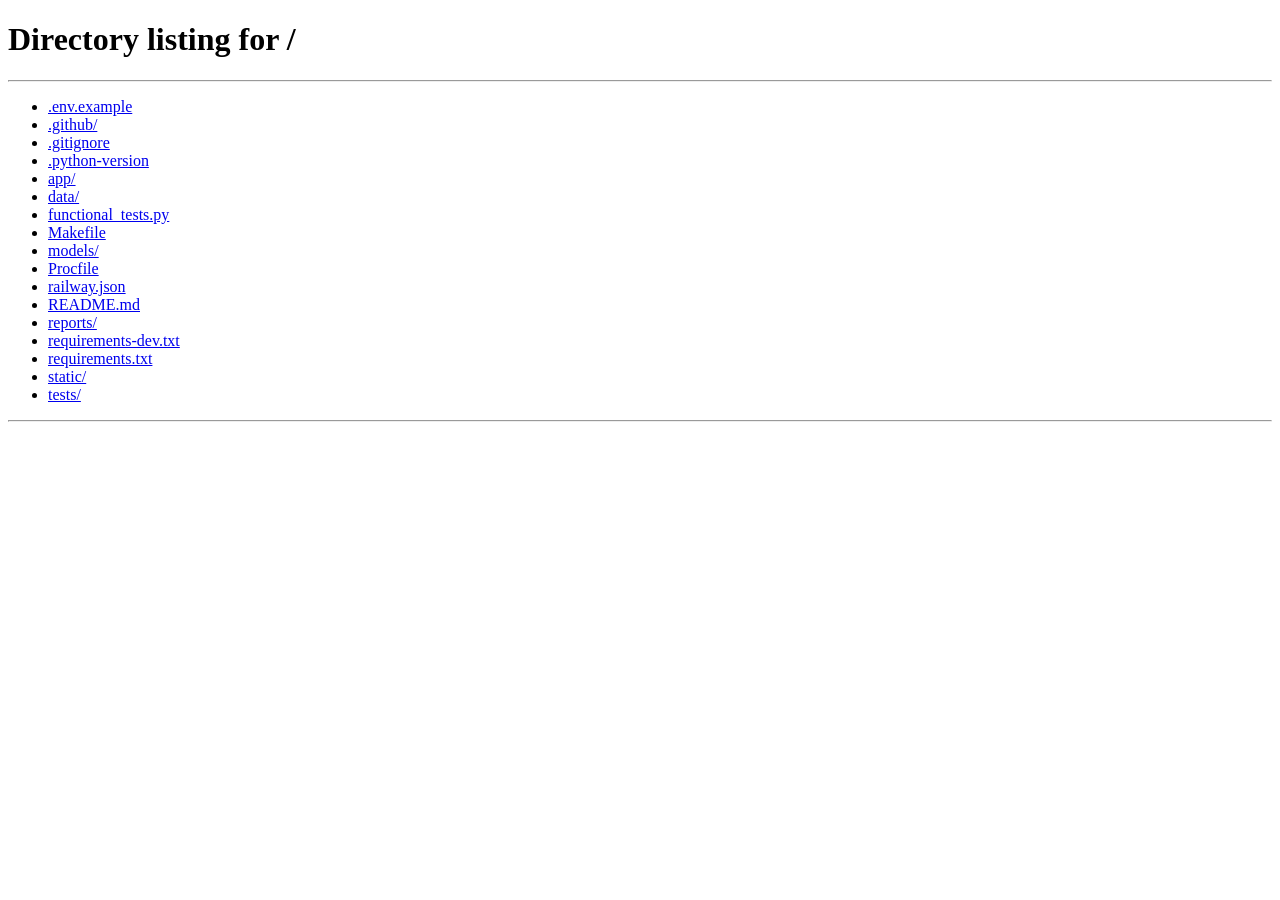
<file: static/chat.html>
<!DOCTYPE html>
<html lang="en">
<head>
  <meta charset="utf-8">
  <meta name="viewport" content="width=device-width, initial-scale=1">
  <meta name="description" content="Chat with the CitizenVoice grievance assistant to report a problem in your community.">
  <title>CitizenVoice NG · Report a Grievance</title>
  <link rel="icon" href="/static/img/favicon.svg" type="image/svg+xml">
  <link rel="stylesheet" href="/static/css/base.css">
  <link rel="stylesheet" href="/static/css/chat.css">
  <script type="module" src="/static/js/chat.js"></script>
</head>
<body class="app-shell">
  <a class="skip-link" href="#composer-input">Skip to message box</a>

  <header class="topbar">
    <a class="brand" href="/">
      <span class="brand__logo" aria-hidden="true">CV</span>
      <span>
        <span class="brand__name">CitizenVoice NG</span>
        <span class="brand__tag">Nasarawa State Grievance Reporting</span>
      </span>
    </a>
    <nav class="nav" aria-label="Main">
      <a class="nav__link is-active" href="/chat" aria-current="page">Report</a>
      <a class="nav__link" href="/track">Track Complaint</a>
      <span class="nav__user" data-user-name></span>
      <button class="nav__link" type="button" data-action="sign-out">Sign out</button>
    </nav>
  </header>

  <div class="chat-layout">
    <aside class="panel panel--start" aria-labelledby="my-complaints-title">
      <h2 class="panel__title" id="my-complaints-title">My complaints</h2>
      <ul class="complaint-list" id="my-complaints">
        <li class="empty">No complaints yet.</li>
      </ul>
    </aside>

    <main class="chat" id="main">
      <div class="chat__scroll" id="chat-scroll">
        <div class="chat__column chat__log" id="chat-log" role="log" aria-live="polite" aria-label="Conversation with CitizenVoice"></div>
      </div>

      <div class="chat__dock">
        <form class="chat__column composer" id="composer">
          <div class="composer__box">
            <label class="sr-only" for="composer-input">Your message</label>
            <textarea class="composer__input" id="composer-input" name="message" rows="1" maxlength="2000"
                      placeholder="Describe the problem and where it is happening…" autocomplete="off" required></textarea>
            <button class="composer__send" type="submit" id="composer-send" aria-label="Send message" disabled>
              <svg viewBox="0 0 24 24" width="18" height="18" aria-hidden="true" focusable="false">
                <path d="M12 19V5M5.5 11.5 12 5l6.5 6.5" fill="none" stroke="currentColor" stroke-width="2.2"
                      stroke-linecap="round" stroke-linejoin="round"/>
              </svg>
            </button>
          </div>
          <p class="composer__hint">
            Enter to send · Shift + Enter for a new line · In immediate danger? Call <strong>112</strong>
          </p>
        </form>
      </div>
    </main>

    <aside class="panel panel--end" aria-labelledby="perception-title">
      <h2 class="panel__title" id="perception-title">Agent perception &amp; decision</h2>
      <div id="perception">
        <p class="empty">The agent's reading of your complaint will appear here as you chat.</p>
      </div>
    </aside>
  </div>
</body>
</html>
</file>
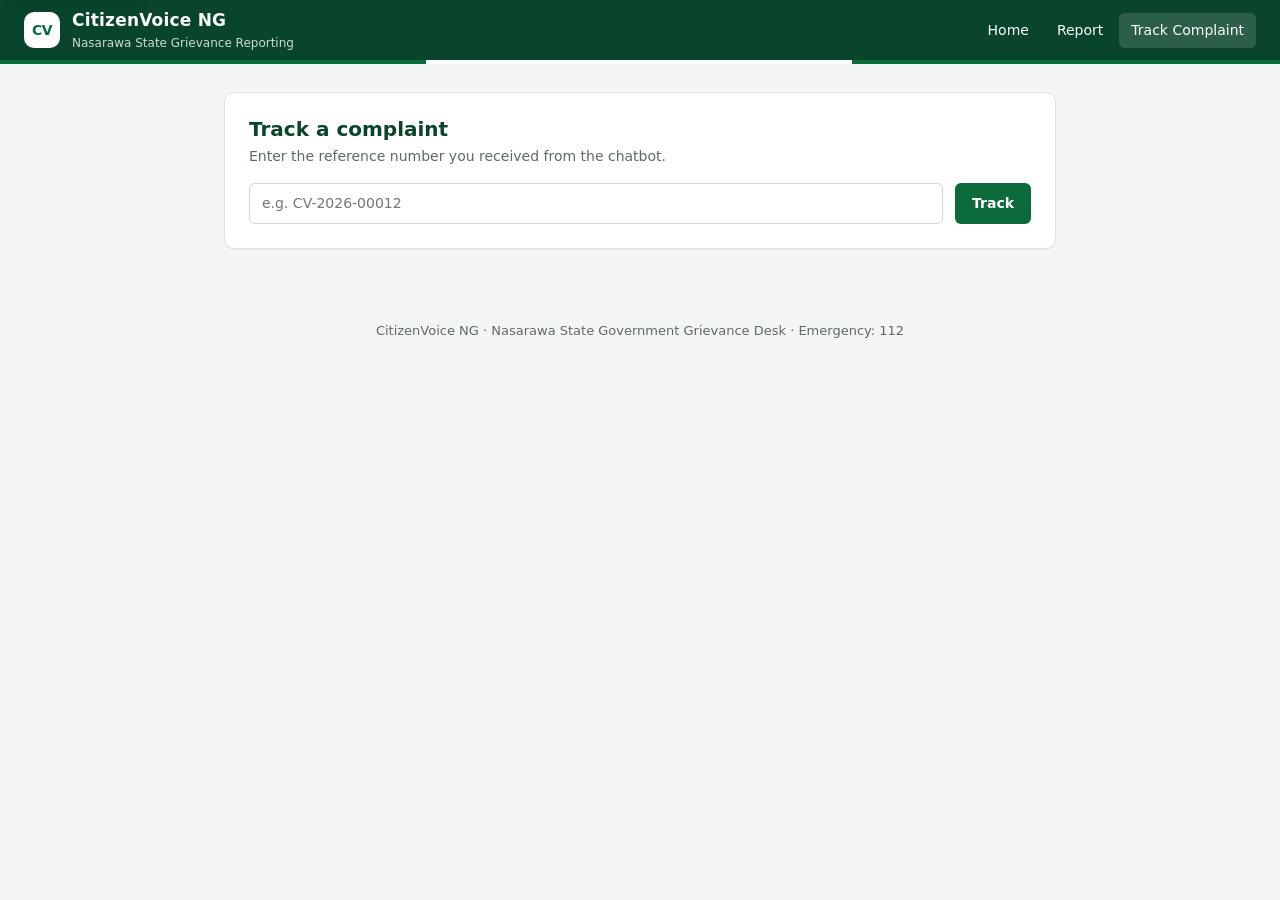
<file: static/track.html>
<!DOCTYPE html>
<html lang="en">
<head>
  <meta charset="utf-8">
  <meta name="viewport" content="width=device-width, initial-scale=1">
  <meta name="description" content="Track the progress of a complaint filed with CitizenVoice NG.">
  <title>CitizenVoice NG · Track a Complaint</title>
  <link rel="icon" href="/static/img/favicon.svg" type="image/svg+xml">
  <link rel="stylesheet" href="/static/css/base.css">
  <link rel="stylesheet" href="/static/css/track.css">
  <script type="module" src="/static/js/track.js"></script>
</head>
<body>
  <a class="skip-link" href="#main">Skip to content</a>

  <header class="topbar">
    <a class="brand" href="/">
      <span class="brand__logo" aria-hidden="true">CV</span>
      <span>
        <span class="brand__name">CitizenVoice NG</span>
        <span class="brand__tag">Nasarawa State Grievance Reporting</span>
      </span>
    </a>
    <nav class="nav" aria-label="Main">
      <a class="nav__link" href="/">Home</a>
      <a class="nav__link" href="/chat">Report</a>
      <a class="nav__link is-active" href="/track" aria-current="page">Track Complaint</a>
    </nav>
  </header>

  <main id="main" class="container container--narrow">
    <section class="card" aria-labelledby="track-title">
      <h1 class="page-title" id="track-title">Track a complaint</h1>
      <p class="muted">Enter the reference number you received from the chatbot.</p>
      <form class="track-form" id="track-form">
        <label class="sr-only" for="track-ref">Reference number</label>
        <input class="input" id="track-ref" name="ref" placeholder="e.g. CV-2026-00012" autocomplete="off"
               pattern="[Cc][Vv]-\d{4}-\d{5}" title="Format: CV-2026-00012" required>
        <button class="btn btn--primary" type="submit">Track</button>
      </form>
    </section>

    <section id="track-result" class="track-result" aria-live="polite"></section>
  </main>

  <footer class="footer">
    CitizenVoice NG · Nasarawa State Government Grievance Desk · Emergency: 112
  </footer>
</body>
</html>
</file>
<file: static/css/base.css>
/* ==========================================================================
   CitizenVoice NG - shared design system
   Tokens, base elements, layout primitives and reusable components.
   Page-specific rules live in home.css, chat.css, track.css and admin.css.
   ========================================================================== */

/* ---------- Design tokens ---------- */
:root {
  color-scheme: light;

  /* brand */
  --green-900: #06331f;
  --green-800: #08452a;
  --green-700: #0b6b3a;
  --green-600: #12804a;
  --green-100: #d3eadb;
  --green-50: #e8f3ec;

  /* neutrals */
  --ink: #17201b;
  --ink-soft: #34423a;
  --muted: #5d6b63;
  --line: #dfe5e1;
  --line-soft: #eef1ef;
  --bg: #f4f6f5;
  --surface: #ffffff;
  --surface-alt: #fafbfa;

  /* status */
  --danger: #c62828;
  --danger-bg: #fdecea;
  --danger-line: #f3c4c0;
  --danger-ink: #7f1d1d;
  --warning: #b26a00;
  --warning-bg: #fff4e0;
  --success: #2e7d32;
  --success-bg: #e8f5e9;
  --info: #1565c0;
  --info-bg: #e3f2fd;

  /* data colours (also read by admin.js for charts) */
  --c-high: #c62828;
  --c-medium: #e0a000;
  --c-low: #2e7d32;
  --c-negative: #c4512a;
  --c-neutral: #78909c;
  --c-positive: #1e88e5;
  --c-bar: var(--green-700);
  --c-bar-alt: #3d7a59;

  /* shape and depth */
  --radius-sm: 6px;
  --radius: 10px;
  --radius-lg: 14px;
  --radius-pill: 999px;
  --shadow-sm: 0 1px 2px rgba(16, 24, 20, 0.06);
  --shadow: 0 4px 16px rgba(16, 24, 20, 0.08);
  --shadow-lg: 0 16px 48px rgba(16, 24, 20, 0.2);

  /* type and spacing */
  --font: system-ui, -apple-system, "Segoe UI", Roboto, "Helvetica Neue", Arial, sans-serif;
  --fs-xs: 0.75rem;
  --fs-sm: 0.8125rem;
  --fs-base: 0.875rem;
  --fs-md: 1rem;
  --fs-lg: 1.25rem;
  --fs-xl: 1.75rem;
  --space-1: 4px;
  --space-2: 8px;
  --space-3: 12px;
  --space-4: 16px;
  --space-5: 24px;
  --space-6: 32px;
  --space-7: 48px;

  --topbar-h: 60px;
  --focus: 0 0 0 3px rgba(11, 107, 58, 0.35);
}

/* ---------- Base ---------- */
*,
*::before,
*::after {
  box-sizing: border-box;
}

html {
  -webkit-text-size-adjust: 100%;
}

body {
  margin: 0;
  min-height: 100vh;
  font-family: var(--font);
  font-size: var(--fs-base);
  line-height: 1.5;
  color: var(--ink);
  background: var(--bg);
  -webkit-font-smoothing: antialiased;
}

h1,
h2,
h3,
h4 {
  margin: 0;
  line-height: 1.25;
  color: var(--ink);
}

p {
  margin: 0;
}

a {
  color: var(--green-700);
  text-underline-offset: 2px;
}

a:hover {
  color: var(--green-800);
}

button,
input,
select,
textarea {
  font: inherit;
  color: inherit;
}

button {
  cursor: pointer;
}

:focus-visible {
  outline: none;
  box-shadow: var(--focus);
}

[hidden] {
  display: none !important;
}

/* ---------- Utilities ---------- */
.sr-only {
  position: absolute;
  width: 1px;
  height: 1px;
  padding: 0;
  margin: -1px;
  overflow: hidden;
  clip: rect(0 0 0 0);
  white-space: nowrap;
  border: 0;
}

.muted {
  color: var(--muted);
}

.small {
  font-size: var(--fs-sm);
}

.nowrap {
  white-space: nowrap;
}

.stack > * + * {
  margin-top: var(--space-3);
}

.skip-link {
  position: absolute;
  left: var(--space-3);
  top: -40px;
  z-index: 100;
  padding: var(--space-2) var(--space-3);
  background: var(--surface);
  border-radius: var(--radius-sm);
  box-shadow: var(--shadow);
}

.skip-link:focus {
  top: var(--space-3);
}

/* ---------- Top bar ---------- */
.topbar {
  position: relative;
  display: flex;
  align-items: center;
  gap: var(--space-4);
  min-height: var(--topbar-h);
  padding: 0 var(--space-5);
  color: #fff;
  background: var(--green-800);
}

/* the green-white-green strip under the bar */
.topbar::after {
  content: "";
  position: absolute;
  left: 0;
  right: 0;
  bottom: -4px;
  height: 4px;
  background: linear-gradient(90deg, var(--green-700) 33.3%, #fff 33.3% 66.6%, var(--green-700) 66.6%);
}

.brand {
  display: flex;
  align-items: center;
  gap: var(--space-3);
  color: inherit;
  text-decoration: none;
}

.brand:hover {
  color: inherit;
}

.brand__logo {
  display: grid;
  place-items: center;
  width: 36px;
  height: 36px;
  border-radius: var(--radius);
  background: #fff;
  color: var(--green-700);
  font-weight: 800;
  letter-spacing: -0.5px;
}

.brand__name {
  display: block;
  font-size: 1.0625rem;
  font-weight: 700;
  letter-spacing: 0.2px;
}

.brand__tag {
  display: block;
  font-size: var(--fs-xs);
  opacity: 0.8;
}

.nav {
  display: flex;
  align-items: center;
  gap: var(--space-1);
  margin-left: auto;
}

.nav__link {
  padding: 7px 12px;
  border: 0;
  border-radius: var(--radius-sm);
  color: #fff;
  background: transparent;
  text-decoration: none;
  transition: background-color 0.15s ease;
}

.nav__link:hover,
.nav__link.is-active {
  color: #fff;
  background: rgba(255, 255, 255, 0.14);
}

.nav__user {
  margin: 0 var(--space-2);
  opacity: 0.85;
  font-size: var(--fs-sm);
}

/* ---------- Layout ---------- */
.container {
  width: 100%;
  max-width: 1180px;
  margin: 0 auto;
  padding: var(--space-6) var(--space-5);
}

.container--narrow {
  max-width: 880px;
}

.grid-2,
.grid-3 {
  display: grid;
  gap: var(--space-4);
}

.grid-2 {
  grid-template-columns: repeat(2, minmax(0, 1fr));
}

.grid-3 {
  grid-template-columns: repeat(3, minmax(0, 1fr));
}

.footer {
  padding: var(--space-5);
  text-align: center;
  font-size: var(--fs-sm);
  color: var(--muted);
}

/* ---------- Card ---------- */
.card {
  background: var(--surface);
  border: 1px solid var(--line);
  border-radius: var(--radius);
  padding: var(--space-5);
  box-shadow: var(--shadow-sm);
}

.card--flush {
  padding: 0;
  overflow: hidden;
}

.card__title {
  margin-bottom: var(--space-3);
  font-size: var(--fs-base);
  font-weight: 700;
}

.card__subtitle {
  font-weight: 400;
  color: var(--muted);
}

.section-title {
  margin: var(--space-5) 0 var(--space-3);
  font-size: var(--fs-md);
}

/* ---------- Buttons ---------- */
.btn {
  display: inline-flex;
  align-items: center;
  justify-content: center;
  gap: var(--space-2);
  min-height: 40px;
  padding: 0 var(--space-4);
  border: 1px solid transparent;
  border-radius: var(--radius-sm);
  font-weight: 600;
  text-decoration: none;
  white-space: nowrap;
  transition: background-color 0.15s ease, border-color 0.15s ease, opacity 0.15s ease;
}

.btn--primary {
  color: #fff;
  background: var(--green-700);
}

.btn--primary:hover {
  color: #fff;
  background: var(--green-800);
}

.btn--ghost {
  color: var(--green-700);
  background: var(--surface);
  border-color: var(--green-700);
}

.btn--ghost:hover {
  background: var(--green-50);
}

.btn--block {
  width: 100%;
}

.btn--pill {
  border-radius: var(--radius-pill);
  padding: 0 var(--space-5);
}

.btn:disabled,
.btn[aria-busy="true"] {
  opacity: 0.6;
  cursor: not-allowed;
}

.link-button {
  padding: 0;
  border: 0;
  background: none;
  color: var(--green-700);
  font-weight: 700;
  text-align: left;
}

.link-button:hover {
  text-decoration: underline;
}

/* ---------- Forms ---------- */
.form > * + * {
  margin-top: var(--space-3);
}

.field__label {
  display: block;
  margin-bottom: var(--space-1);
  font-size: var(--fs-xs);
  font-weight: 600;
  color: var(--muted);
  text-transform: uppercase;
  letter-spacing: 0.4px;
}

.input,
.select,
.textarea {
  width: 100%;
  min-height: 40px;
  padding: 9px 12px;
  border: 1px solid #cfd8d3;
  border-radius: var(--radius-sm);
  background: var(--surface);
  transition: border-color 0.15s ease, box-shadow 0.15s ease;
}

.input:hover,
.select:hover,
.textarea:hover {
  border-color: #b6c3bb;
}

.input:focus,
.select:focus,
.textarea:focus {
  outline: none;
  border-color: var(--green-700);
  box-shadow: var(--focus);
}

/* password input with a show / hide (eye) button inside it */
.password-field {
  position: relative;
}

.password-field .input {
  padding-right: 44px;
}

.password-toggle {
  position: absolute;
  top: 50%;
  right: 4px;
  display: grid;
  place-items: center;
  width: 34px;
  height: 34px;
  border: 0;
  border-radius: var(--radius-sm);
  color: var(--muted);
  background: transparent;
  transform: translateY(-50%);
  transition: color 0.15s ease, background-color 0.15s ease;
}

.password-toggle:hover {
  color: var(--green-700);
  background: var(--green-50);
}

.password-toggle[aria-pressed="true"] {
  color: var(--green-700);
}

.field__hint {
  margin-top: var(--space-1);
  font-size: var(--fs-xs);
  color: var(--muted);
}

.form-success {
  font-size: var(--fs-sm);
}

.form-error {
  min-height: 1.25em;
  font-size: var(--fs-sm);
  color: var(--danger);
}

.form-error:empty {
  min-height: 0;
}

/* ---------- Pills and tags ---------- */
.pill {
  display: inline-block;
  padding: 2px 10px;
  border-radius: var(--radius-pill);
  font-size: var(--fs-xs);
  font-weight: 700;
  letter-spacing: 0.2px;
  white-space: nowrap;
  color: var(--ink-soft);
  background: var(--line-soft);
}

.pill--lg {
  padding: 4px 12px;
  font-size: var(--fs-sm);
}

.pill--high { color: var(--danger); background: var(--danger-bg); }
.pill--medium { color: var(--warning); background: var(--warning-bg); }
.pill--low { color: var(--success); background: var(--success-bg); }
.pill--negative { color: #b23c17; background: #fbe9e7; }
.pill--neutral { color: #455a64; background: #eceff1; }
.pill--positive { color: var(--info); background: var(--info-bg); }
.pill--resolved,
.pill--closed { color: var(--success); background: var(--success-bg); }

.tags {
  display: flex;
  flex-wrap: wrap;
  gap: var(--space-1);
}

.tag {
  padding: 1px 8px;
  border-radius: var(--radius-sm);
  font-size: var(--fs-xs);
  color: #b71c1c;
  background: var(--danger-bg);
}

.tag--warn {
  color: #8a5200;
  background: var(--warning-bg);
}

/* ---------- Key / value rows ---------- */
.kv {
  display: flex;
  justify-content: space-between;
  align-items: center;
  gap: var(--space-3);
  padding: 7px 0;
  border-bottom: 1px dashed #e6ebe8;
  font-size: var(--fs-sm);
}

.kv__key {
  color: var(--muted);
}

.kv__value {
  font-weight: 700;
  text-align: right;
}

.label-caps {
  margin: var(--space-3) 0 var(--space-1);
  font-size: var(--fs-xs);
  font-weight: 600;
  color: var(--muted);
  text-transform: uppercase;
  letter-spacing: 0.4px;
}

/* ---------- Alerts and notices ---------- */
.alert {
  padding: var(--space-3) var(--space-4);
  border: 1px solid var(--line);
  border-radius: var(--radius);
  font-size: var(--fs-sm);
  background: var(--surface);
}

.alert--danger {
  color: var(--danger-ink);
  background: var(--danger-bg);
  border-color: var(--danger-line);
}

.alert--info {
  color: var(--green-800);
  background: var(--green-50);
  border-color: var(--green-100);
}

.empty {
  padding: var(--space-4) 0;
  font-size: var(--fs-sm);
  color: var(--muted);
}

/* ---------- Tabs ---------- */
.tabs {
  display: flex;
  gap: var(--space-1);
  border-bottom: 1px solid var(--line);
}

.tab {
  padding: var(--space-3) var(--space-4);
  border: 0;
  border-bottom: 3px solid transparent;
  background: none;
  font-weight: 600;
  color: var(--muted);
  transition: color 0.15s ease, border-color 0.15s ease;
}

.tab:hover {
  color: var(--ink);
}

.tab.is-active {
  color: var(--green-700);
  border-bottom-color: var(--green-700);
}

/* ---------- Sign-in / registration card (citizen and officer pages) ---------- */
.auth-card {
  padding-top: 0;
}

.auth-card__tabs {
  margin: 0 calc(-1 * var(--space-5)) var(--space-4);
}

.auth-card__tabs .tab {
  flex: 1;
  padding: var(--space-4);
}

.auth-card__footer {
  margin-top: var(--space-4);
  padding-top: var(--space-4);
  border-top: 1px solid var(--line-soft);
  font-size: var(--fs-sm);
  text-align: center;
  color: var(--muted);
}

.auth-card__notice {
  margin: var(--space-4) 0 0;
}

@media (max-width: 640px) {
  .auth-card__tabs {
    margin: 0 calc(-1 * var(--space-4)) var(--space-4);
  }
}

/* ---------- Tables ---------- */
.table-wrap {
  overflow-x: auto;
}

.table {
  width: 100%;
  border-collapse: collapse;
}

.table th {
  padding: 10px 12px;
  border-bottom: 1px solid var(--line);
  background: var(--surface-alt);
  font-size: var(--fs-xs);
  font-weight: 600;
  color: var(--muted);
  text-align: left;
  text-transform: uppercase;
  letter-spacing: 0.4px;
  white-space: nowrap;
}

.table td {
  padding: 10px 12px;
  border-bottom: 1px solid var(--line-soft);
  vertical-align: top;
}

.table tbody tr:last-child td {
  border-bottom: 0;
}

.table .is-highlight td {
  font-weight: 700;
  background: var(--green-50);
}

.table--interactive tbody tr {
  cursor: pointer;
  transition: background-color 0.1s ease;
}

.table--interactive tbody tr:hover,
.table--interactive tbody tr:focus-visible {
  background: #f7faf8;
}

/* ---------- Loading ---------- */
.spinner {
  display: inline-block;
  width: 16px;
  height: 16px;
  border: 2px solid currentColor;
  border-right-color: transparent;
  border-radius: 50%;
  animation: spin 0.7s linear infinite;
  vertical-align: middle;
}

@keyframes spin {
  to { transform: rotate(360deg); }
}

@media (prefers-reduced-motion: reduce) {
  *,
  *::before,
  *::after {
    animation-duration: 0.01ms !important;
    transition-duration: 0.01ms !important;
  }
}

/* ---------- Responsive ---------- */
@media (max-width: 980px) {
  .grid-2,
  .grid-3 {
    grid-template-columns: minmax(0, 1fr);
  }
}

@media (max-width: 640px) {
  .topbar {
    flex-wrap: wrap;
    padding: var(--space-2) var(--space-4);
  }

  .brand__tag,
  .nav__user {
    display: none;
  }

  .nav__link {
    padding: 6px 8px;
  }

  .container {
    padding: var(--space-5) var(--space-4);
  }

  .card {
    padding: var(--space-4);
  }
}
</file>
<file: static/css/chat.css>
/* ==========================================================================
   Chat page: complaint list, conversation, and the agent's perception panel
   ========================================================================== */

.app-shell {
  --chat-column: 760px;

  /* message palette */
  /* natural tones: soft sage for the citizen, warm paper for the agent */
  --bubble-user: #e4ede6;
  --bubble-user-ink: #1d3427;
  --bubble-user-line: #cddccf;
  --bubble-user-shadow: 0 1px 2px rgba(29, 52, 39, 0.06);
  --bubble-agent: #fbfaf6;
  --bubble-agent-line: #e8e4da;
  --bubble-agent-shadow: 0 1px 2px rgba(60, 52, 36, 0.05);
  --accent-gold: #c8a24a;
  --chat-bg: #f6f7f5;

  display: flex;
  flex-direction: column;
  height: 100vh;
  height: 100dvh;
  overflow: hidden;
}

.chat-layout {
  flex: 1;
  display: grid;
  grid-template-columns: 260px minmax(0, 1fr) 330px;
  min-height: 0;
  margin-top: 4px; /* room for the flag strip */
}

/* ---------- side panels ---------- */
.panel {
  overflow-y: auto;
  padding: var(--space-4);
  background: var(--surface);
}

.panel--start {
  border-right: 1px solid var(--line);
}

.panel--end {
  border-left: 1px solid var(--line);
}

.panel__title {
  margin: var(--space-1) 0 var(--space-3);
  font-size: var(--fs-xs);
  font-weight: 600;
  color: var(--muted);
  text-transform: uppercase;
  letter-spacing: 0.5px;
}

.complaint-list {
  margin: 0;
  padding: 0;
  list-style: none;
}

.complaint {
  margin-bottom: var(--space-2);
  padding: var(--space-3);
  border: 1px solid var(--line);
  border-radius: var(--radius);
  font-size: var(--fs-sm);
  transition: border-color 0.15s ease, box-shadow 0.15s ease;
}

.complaint:hover {
  border-color: var(--green-100);
  box-shadow: var(--shadow-sm);
}

.complaint__ref {
  display: block;
  margin-bottom: 2px;
  font-weight: 700;
}

.complaint__meta {
  display: flex;
  align-items: center;
  justify-content: space-between;
  gap: var(--space-2);
}

.complaint__status {
  margin-top: var(--space-1);
  font-size: var(--fs-xs);
  color: var(--muted);
}

/* ---------- conversation ---------- */
.chat {
  display: flex;
  flex-direction: column;
  min-height: 0;
  background: var(--chat-bg);
}

.chat__scroll {
  flex: 1;
  overflow-y: auto;
  scroll-behavior: smooth;
}

/* one centred column shared by every message and the composer */
.chat__column {
  width: 100%;
  max-width: var(--chat-column);
  margin: 0 auto;
  padding: 0 var(--space-5);
}

.chat__log {
  display: flex;
  flex-direction: column;
  padding-top: var(--space-6);
  padding-bottom: var(--space-6);
}

/* a message: avatar column + content column */
.msg {
  display: grid;
  grid-template-columns: 32px minmax(0, 1fr);
  column-gap: var(--space-3);
  margin-top: var(--space-5);
  animation: msg-in 0.18s ease-out;
}

.msg:first-child {
  margin-top: 0;
}

.msg--continued {
  margin-top: var(--space-2);
}

.msg__avatar {
  display: grid;
  place-items: center;
  width: 32px;
  height: 32px;
  border-radius: 50%;
  font-size: 0.6875rem;
  font-weight: 700;
  letter-spacing: 0.3px;
}

.msg--agent .msg__avatar {
  color: #fff;
  background: linear-gradient(135deg, var(--green-600), var(--green-800));
  box-shadow: 0 0 0 2px #fff, 0 0 0 3px var(--accent-gold);
}

.msg--user .msg__avatar {
  color: var(--green-900);
  background: #efe4c4;
  box-shadow: 0 0 0 2px #fff, 0 0 0 3px #e2d2a4;
}

.msg__body {
  grid-column: 2;
  min-width: 0;
}

.msg__author {
  display: block;
  margin: 6px 0 var(--space-2);
  font-size: var(--fs-sm);
  font-weight: 600;
  color: var(--ink);
}

.msg__bubble {
  display: inline-block;
  max-width: 100%;
  padding: 12px 16px;
  border-radius: 4px 16px 16px 16px;
  font-size: 0.9375rem;
  line-height: 1.6;
  white-space: pre-wrap;
  overflow-wrap: anywhere;
}

.msg--agent .msg__bubble {
  color: var(--ink);
  background: var(--bubble-agent);
  border: 1px solid var(--bubble-agent-line);
  box-shadow: var(--bubble-agent-shadow);
}

.msg--user .msg__bubble {
  color: var(--bubble-user-ink);
  background: var(--bubble-user);
  border: 1px solid var(--bubble-user-line);
  box-shadow: var(--bubble-user-shadow);
}

.msg--alert .msg__bubble {
  color: var(--danger-ink);
  background: linear-gradient(180deg, #fff7f6 0%, #fdeeec 100%);
  border-color: var(--danger-line);
  border-left: 3px solid var(--danger);
}

.msg--error .msg__bubble {
  color: var(--danger-ink);
  background: var(--surface);
  border: 1px dashed var(--danger-line);
  box-shadow: none;
}

/* sides: inside the shared column the agent leans left and the citizen leans right */
.msg--agent {
  padding-right: 12%;
}

.msg--user {
  grid-template-columns: minmax(0, 1fr) 32px;
  padding-left: 12%;
}

.msg--user .msg__avatar {
  grid-column: 2;
  grid-row: 1;
}

.msg--user .msg__body {
  grid-column: 1;
  grid-row: 1;
  text-align: right;
}

.msg--user .msg__bubble {
  text-align: left;
  border-radius: 16px 4px 16px 16px;
}

@keyframes msg-in {
  from { opacity: 0; transform: translateY(4px); }
}

/* typing indicator */
.typing {
  display: inline-flex;
  gap: 5px;
  padding: 15px 18px;
}

.typing__dot {
  width: 7px;
  height: 7px;
  border-radius: 50%;
  background: var(--green-700);
  animation: typing 1.2s infinite ease-in-out;
}

.typing__dot:nth-child(2) { animation-delay: 0.15s; }
.typing__dot:nth-child(3) { animation-delay: 0.3s; }

@keyframes typing {
  0%, 60%, 100% { opacity: 0.25; transform: translateY(0); }
  30% { opacity: 1; transform: translateY(-3px); }
}

/* suggested replies line up under the message text */
.quick-replies {
  display: flex;
  flex-wrap: wrap;
  gap: var(--space-2);
  margin: var(--space-3) 0 0 44px;
}

.chip {
  padding: 7px 16px;
  border: 1px solid #bcd3c5;
  border-radius: var(--radius-pill);
  font-size: var(--fs-sm);
  font-weight: 600;
  color: var(--green-800);
  background: var(--surface);
  box-shadow: var(--shadow-sm);
  transition: background-color 0.15s ease, border-color 0.15s ease, transform 0.15s ease;
}

.chip:hover {
  border-color: var(--green-700);
  background: var(--green-50);
  transform: translateY(-1px);
}

/* ---------- composer: one field with the send button inside ---------- */
.chat__dock {
  padding: var(--space-2) 0 var(--space-3);
  background: linear-gradient(180deg, rgba(246, 247, 245, 0) 0%, var(--chat-bg) 28%);
}

.composer__box {
  display: flex;
  align-items: flex-end;
  gap: var(--space-2);
  padding: 8px 8px 8px 18px;
  border: 1px solid #d5ddd8;
  border-radius: 24px;
  background: var(--surface);
  box-shadow: 0 1px 2px rgba(16, 24, 20, 0.04), 0 8px 24px -12px rgba(16, 24, 20, 0.18);
  transition: border-color 0.15s ease, box-shadow 0.15s ease;
}

.composer__box:focus-within {
  border-color: var(--green-700);
  box-shadow: 0 0 0 3px rgba(11, 107, 58, 0.14), 0 8px 24px -12px rgba(16, 24, 20, 0.18);
}

.composer__input {
  flex: 1;
  min-height: 24px;
  max-height: 200px;
  margin: 8px 0;
  padding: 0;
  border: 0;
  outline: 0;
  resize: none;
  overflow-y: hidden;
  font-size: 0.9375rem;
  line-height: 1.5;
  background: transparent;
}

.composer__input:focus,
.composer__input:focus-visible {
  box-shadow: none;
}

.composer__input.is-scrollable {
  overflow-y: auto;
}

.composer__input::placeholder {
  color: #8a968f;
  overflow: hidden;
  white-space: nowrap;
  text-overflow: ellipsis;
}

.composer__send {
  display: grid;
  flex: none;
  place-items: center;
  width: 40px;
  height: 40px;
  border: 0;
  border-radius: 50%;
  color: #fff;
  background: linear-gradient(135deg, var(--green-600), var(--green-800));
  box-shadow: 0 4px 12px -4px rgba(8, 69, 42, 0.6);
  transition: transform 0.15s ease, opacity 0.15s ease, box-shadow 0.15s ease;
}

.composer__send:hover:not(:disabled) {
  transform: translateY(-1px);
  box-shadow: 0 6px 16px -4px rgba(8, 69, 42, 0.7);
}

.composer__send:disabled {
  color: #9aa7a0;
  background: #e8ece9;
  box-shadow: none;
  cursor: not-allowed;
}

.composer__hint {
  margin-top: var(--space-2);
  font-size: var(--fs-xs);
  text-align: center;
  color: var(--muted);
}

/* ---------- perception panel ---------- */
.gauge {
  position: relative;
  height: 12px;
  margin: var(--space-2) 0 var(--space-1);
  border-radius: 6px;
  /* --t-medium / --t-high are the triage thresholds, set from the analysis */
  background: linear-gradient(
    90deg,
    var(--c-low) 0 var(--t-medium, 22%),
    var(--c-medium) var(--t-medium, 22%) var(--t-high, 45%),
    var(--c-high) var(--t-high, 45%)
  );
}

.gauge__marker {
  position: absolute;
  top: -4px;
  width: 4px;
  height: 20px;
  margin-left: -2px;
  border-radius: 2px;
  background: var(--ink);
  transition: left 0.4s ease;
}

.gauge__legend {
  display: flex;
  justify-content: space-between;
  font-size: var(--fs-xs);
  color: var(--muted);
}

.action-badge {
  margin-top: var(--space-4);
  padding: 10px 12px;
  border-radius: var(--radius);
  font-weight: 700;
  letter-spacing: 0.3px;
  color: #fff;
  background: var(--green-800);
}

.action-badge--emergency {
  background: var(--danger);
}

/* ---------- responsive ---------- */
@media (max-width: 1180px) {
  .chat-layout {
    grid-template-columns: 220px minmax(0, 1fr) 290px;
  }
}

@media (max-width: 980px) {
  .chat-layout {
    grid-template-columns: minmax(0, 1fr);
  }

  .panel {
    display: none;
  }

  .chat__column {
    padding: 0 var(--space-4);
  }
}

@media (max-width: 480px) {
  .msg {
    grid-template-columns: 28px minmax(0, 1fr);
    column-gap: var(--space-2);
  }

  .msg__avatar {
    width: 28px;
    height: 28px;
  }

  .msg--user {
    grid-template-columns: minmax(0, 1fr) 28px;
    padding-left: 8%;
  }

  .msg--agent {
    padding-right: 8%;
  }

  .quick-replies {
    margin-left: 36px;
  }
}
</file>
<file: static/css/track.css>
/* ==========================================================================
   Track page: reference lookup, complaint summary and progress timeline
   ========================================================================== */

.page-title {
  margin-bottom: var(--space-1);
  font-size: var(--fs-lg);
  color: var(--green-800);
}

.track-form {
  display: flex;
  gap: var(--space-3);
  margin-top: var(--space-4);
}

.track-result {
  margin-top: var(--space-4);
}

.result__header {
  display: flex;
  align-items: center;
  justify-content: space-between;
  gap: var(--space-3);
}

.result__ref {
  font-size: var(--fs-lg);
}

.result__text {
  margin: var(--space-4) 0;
  padding: var(--space-3) var(--space-4);
  border-left: 3px solid var(--green-700);
  border-radius: var(--radius-sm);
  line-height: 1.6;
  background: var(--bg);
}

.result__note {
  margin: var(--space-4) 0;
}

.summary-grid {
  display: grid;
  grid-template-columns: repeat(4, minmax(0, 1fr));
  gap: var(--space-3);
  margin: var(--space-4) 0;
}

.summary-grid__item {
  padding: var(--space-3);
  border-radius: var(--radius);
  background: var(--bg);
}

.summary-grid__label {
  display: block;
  margin-bottom: var(--space-1);
  font-size: var(--fs-xs);
  color: var(--muted);
}

.summary-grid__value {
  font-weight: 700;
}

.timeline {
  margin: var(--space-3) 0 0 var(--space-2);
  padding: 0 0 0 var(--space-5);
  border-left: 2px solid var(--line);
  list-style: none;
}

.timeline__item {
  position: relative;
  padding-bottom: var(--space-4);
}

.timeline__item:last-child {
  padding-bottom: 0;
}

.timeline__item::before {
  content: "";
  position: absolute;
  left: calc(-1 * var(--space-5) - 8px);
  top: 3px;
  width: 12px;
  height: 12px;
  border: 2px solid var(--surface);
  border-radius: 50%;
  background: var(--green-700);
  box-shadow: 0 0 0 2px var(--green-700);
}

.timeline__item:last-child::before {
  background: var(--surface);
}

.timeline__status {
  font-weight: 700;
}

.timeline__meta {
  font-size: var(--fs-xs);
  color: var(--muted);
}

@media (max-width: 640px) {
  .summary-grid {
    grid-template-columns: repeat(2, minmax(0, 1fr));
  }

  .track-form {
    flex-direction: column;
  }
}
</file>
